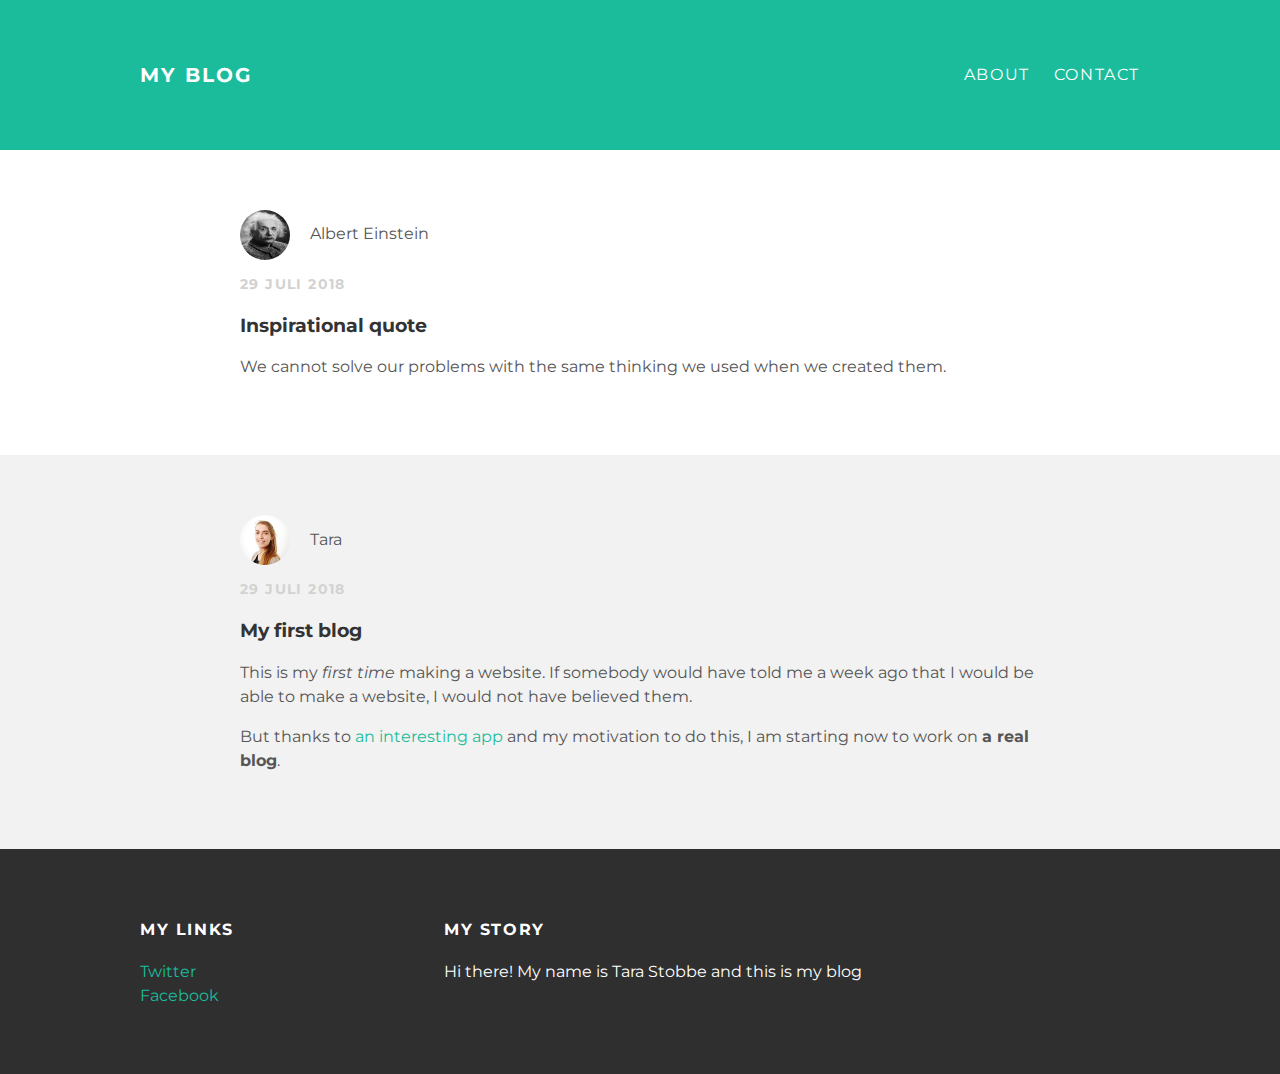
<file: index.html>
<!DOCTYPE html>
<html>
<head>
  <title>My Blog</title>
  <link rel="stylesheet" type="text/css" href="styles.css">
</head>
<body>
  <div id="header">
  <div class="container">
    <a id="header-title" href="index.html">My Blog</a>
    <ul id="header-nav">
      <li><a href="about.html">About</a></li>
      <li><a href=mailto:tarastobbe@hotmail.com>Contact</a></li>
    </ul>
  </div>
</div>
  <div id="content">
    <div class="post-container">
      <div class="post">
        <div class="post-author">
          <img src=Albert_Einstein.html>
          <span>Albert Einstein</span>
        </div>
        <p class="post-date">29 juli 2018</p>
        <h3 class="post-title"> Inspirational quote</h3>
        <div class= "post-content">
          <p>We cannot solve our problems with the same thinking we used when we created them.</p>
        </div>
      </div>
    </div>
  <div class="post-container">
    <div class="post">
      <div class="post-author">
        <img src="me.jpg">
        <span>Tara</span>
      </div>
      <p class="post-date">29 juli 2018</p>
      <h3 class="post-title"> My first blog</h3>
      <div class="post-content">
        <p>This is my <em>first time</em> making a website. If somebody would have told me a week ago that I would be able to make a website, I would not have believed them. </p>
        <p> But thanks to <a href=https://getmimo.com/>an interesting app</a> and my motivation to do this, I am starting now to work on <strong>a real blog</strong>.</p>
      </div>
  </div>
</div>
  <div id="footer">
    <div class = "container">
      <div class="column">
        <h4>My Links</h4>
        <p>
          <a href="https://twitter.com/TaraStobbe">Twitter</a>
          <br>
          <a href="https://facebook.com/TaraStobbe">Facebook</a>
        </p>
      </div>
      <div class="column">
        <h4>My Story</h4>
        <p>Hi there! My name is Tara Stobbe and this is my blog</p>
      </div>
    </div>
  </div>
  </body>
</html>
</file>
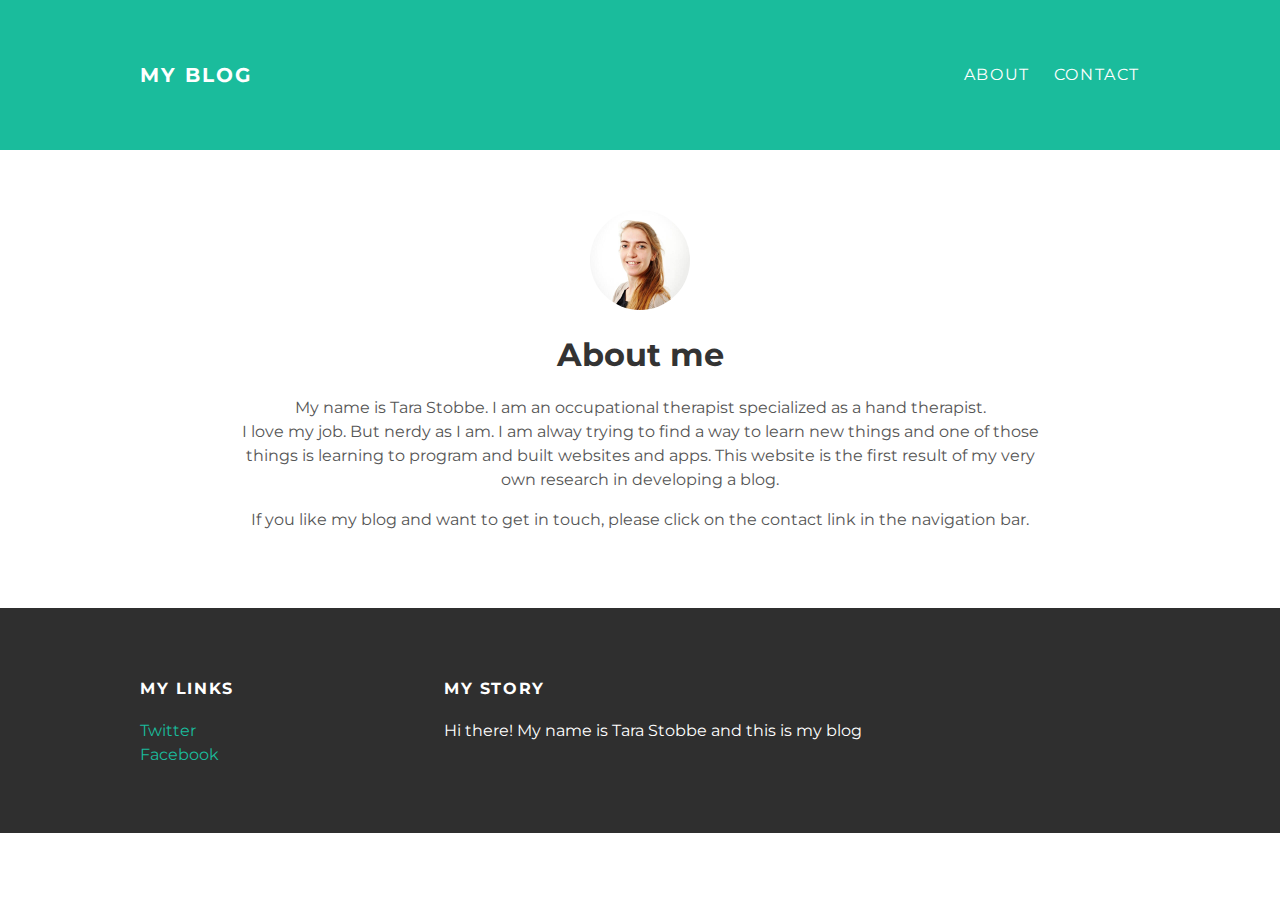
<file: About.html>
<!DOCTYPE html>
<html>
<head>
  <title>My Blog</title>
  <link rel="stylesheet" type="text/css" href="styles.css">
</head>
<body>
  <div id="header">
  <div class="container">
    <a id="header-title" href="index.html">My Blog</a>
    <ul id="header-nav">
      <li><a href="about.html">About</a></li>
      <li><a href=mailto:tarastobbe@hotmail.com>Contact</a></li>
    </ul>
  </div>
</div>
  <div id="content">
  <div class="container">
    <div class="about">
      <div class="about-author">
        <img src="me.jpg" width="100">
        <br>
      </div>
      <h1 class="about-title"> About me</h1>
      <div class ="about-content">
        <p> My name is Tara Stobbe. I am an occupational therapist specialized as a hand therapist.
          <br>
          I love my job. But nerdy as I am. I am alway trying to find a way to learn new things and one of those things is learning to program and built websites and apps.
          This website is the first result of my very own research in developing a blog. </p>
          <p> If you like my blog and want to get in touch, please click on the contact link in the navigation bar.</p>
      </div>
    </div>
  </div>
</div>
  <div id="footer">
  <div class = "container">
    <div class="column">
      <h4>My Links</h4>
      <p>
        <a href="https://twitter.com/TaraStobbe">Twitter</a>
        <br>
        <a href="https://facebook.com/TaraStobbe">Facebook</a>
      </p>
    </div>
    <div class="column">
      <h4>My Story</h4>
      <p>Hi there! My name is Tara Stobbe and this is my blog</p>
    </div>
  </div>
</div>
</body>
</html>
</file>
<file: styles.css>
@import url(http://fonts.googleapis.com/css?family=Montserrat:400,700);

body {
  color: #555;
  margin: 0;

  font-family: 'Montserrat', sans-serif;
}

#header {
  background-color: #1abc9c;
  height: 150px;
  line-height: 150px;
}

#header-title {
  display: block;
  float: left;

  font-size: 20px;
  font-weight: bold;
}

#header a {
  color: white;
  text-decoration: none;

  text-transform: uppercase;
  letter-spacing: 0.1em;
}

#header a:hover {
  color: #222;
}

#header-nav {
display: block;
float: right;
margin-top: 0;
}

#header-nav li{
  display: inline;
  padding-left: 20px;
}

.container {
  max-width: 1000px;
  margin: 0 auto;
}

#footer{
background-color: #2f2f2f;
padding: 50px 0;
}
.column {
  min-width: 300px;
  display: inline-block;
  vertical-align: top;
}

#footer h4{
  color: white;
  text-transform: uppercase;
  letter-spacing: 0.1em;
}

#footer p{
  color: white;
}

a{
  color:#1abc9c;
  text-decoration: none;
}
a:hover {
  color:#F6A623;
}

.post, .about{
  max-width: 800px;
  margin: 0 auto;
  padding: 60px 0;
}

.post-author img {
  width: 50px;
  height: 50px;
  vertical-align: middle;
}

.post-author span{
  Margin-left: 16px;
}

.post-date {
  color: #D2D2D2;

  font-size:14px;
  font-weight: bold;

  text-transform: uppercase;
  letter-spacing: 0.1em;
}

h1, h2, h3, h4 {
  color: #333;
}

p{
  line-height: 1.5;
}

.about {
  text-align: center;
}

.post-author img, .about-author img{
  border-radius: 50%;
}

.post-container:nth-child(even){
  background-color: #f2f2f2;
}
</file>
